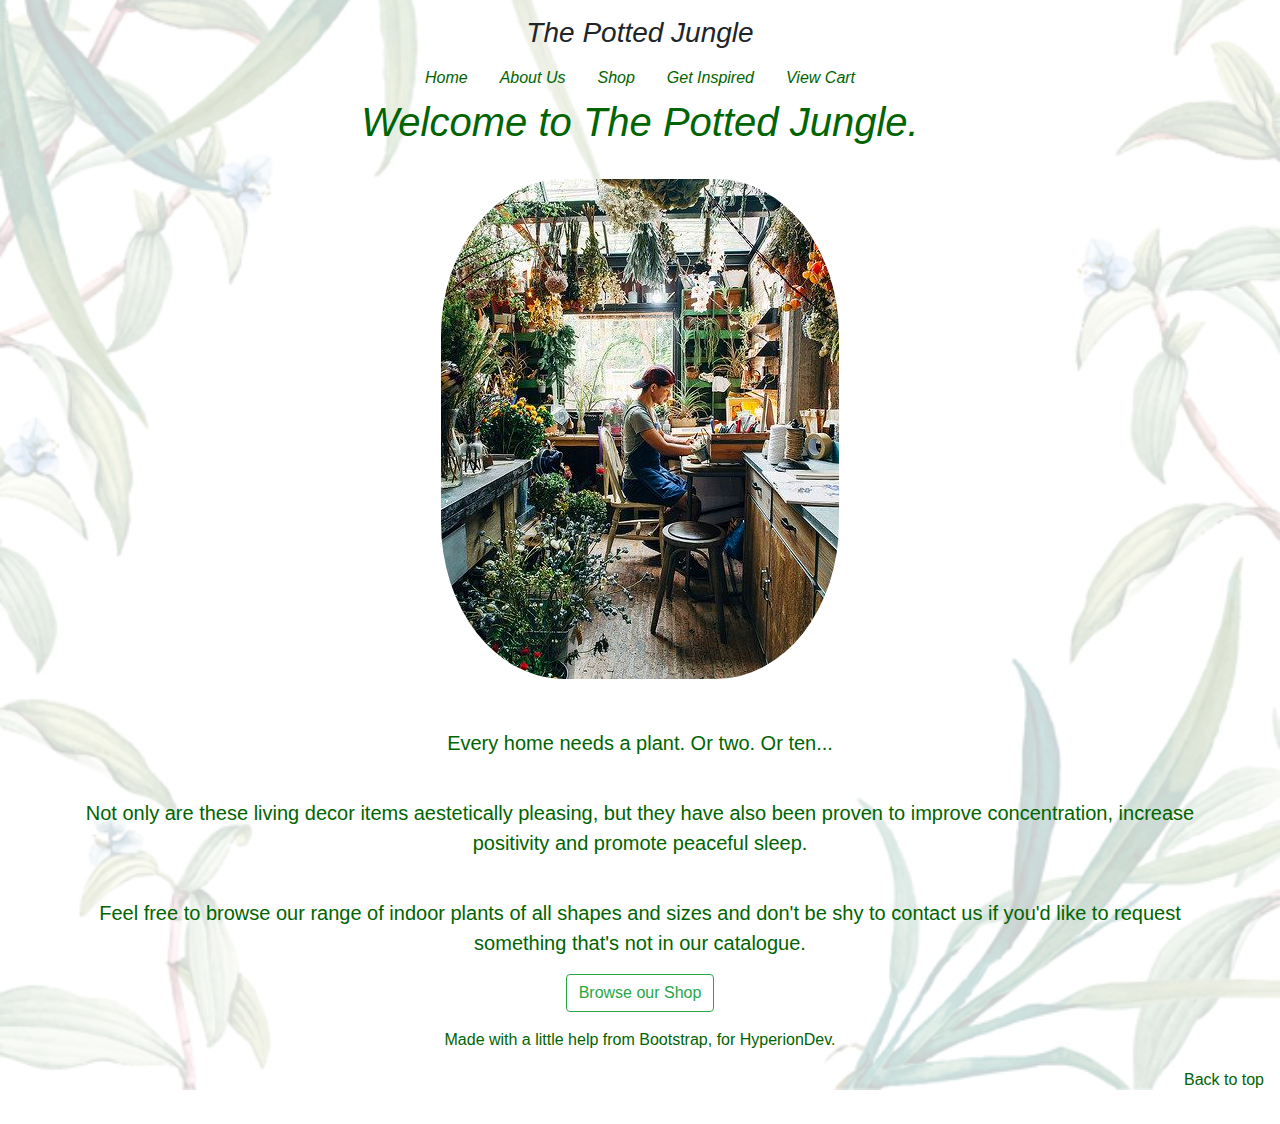
<file: index.html>
<!doctype html>
<html lang="en">

<head>
    <meta charset="utf-8">
    <meta name="viewport" content="width=device-width, initial-scale=1, shrink-to-fit=no">
    <meta name="description" content="">
    <meta name="author" content="Mark Otto, Jacob Thornton, and Bootstrap contributors">
    <meta name="generator" content="Jekyll v3.8.5">
    <title>Potted Jungle</title>
    <link rel="canonical" href="https://getbootstrap.com/docs/4.3/examples/cover/">
    <!-- Bootstrap core CSS -->
    <link rel="stylesheet" href="https://stackpath.bootstrapcdn.com/bootstrap/4.3.1/css/bootstrap.min.css"
        integrity="sha384-ggOyR0iXCbMQv3Xipma34MD+dH/1fQ784/j6cY/iJTQUOhcWr7x9JvoRxT2MZw1T" crossorigin="anonymous">
    <style>
        .bd-placeholder-img {
            font-size: 1.125rem;
            text-anchor: middle;
            -webkit-user-select: none;
            -moz-user-select: none;
            -ms-user-select: none;
            user-select: none;
        }

        @media (min-width: 768px) {
            .bd-placeholder-img-lg {
                font-size: 3.5rem;
            }
        }
    </style>
    <!-- Custom styles for this template -->
    <link href="landing.css" rel="stylesheet">
</head>

<body class="text-center">
    <div class="cover-container d-flex w-100 h-100 p-3 mx-auto flex-column">
        <header class="masthead mb-auto">
            <div class="inner">
                <h3 class="masthead-brand">The Potted Jungle</h3>
                <nav class="nav nav-masthead justify-content-center">
                    <a class="nav-link active" href="index.html">Home</a>
                    <a class="nav-link" href="about.html">About Us</a>
                    <a class="nav-link" href="shop.html">Shop</a>
                    <a class="nav-link" href="inspire.html">Get Inspired</a>
                    <a class="nav-link" href="cart.html">View Cart</a>
                </nav>
            </div>
        </header>
        <main role="main" class="inner cover">
            <h1 class="cover-heading">Welcome to The Potted Jungle.</h1>
            <img src="Photos/insp2.jpg" class="img-fluid" alt="pottedjungle">
            <br>
            <br>
            <div class="intro">
                <div class="container">
                    <div class="row">
                        <div class="col align-self-center">
                            <p class="lead">Every home needs a plant. Or two. Or ten... </p>
                            <br>
                            <p class="lead">Not only are these living decor items aestetically pleasing,
                                but they have also been proven to improve concentration, increase positivity and promote
                                peaceful sleep. </p>
                            <br>
                            <p class="lead"> Feel free to browse our range of indoor plants of all shapes and sizes and
                                don't be shy to contact us if you'd like to request something that's not in our
                                catalogue.</p>
                            <p class="lead">
                                <a href="shop.html" class="btn btn-outline-success">Browse our Shop</a>
                            </p>
                        </div>
                    </div>
                </div>
            </div>
        </main>
        <footer class="mastfoot mt-auto">
            <div class="inner">
                <p>Made with a little help from <a href="https://getbootstrap.com/">Bootstrap</a>, for
                    <a href="https://www.hyperiondev.com/">HyperionDev</a>.</p>
            </div>
            <p class="float-right"><a href="#">Back to top</a></p>
        </footer>
    </div>
</body>

</html>
</file>
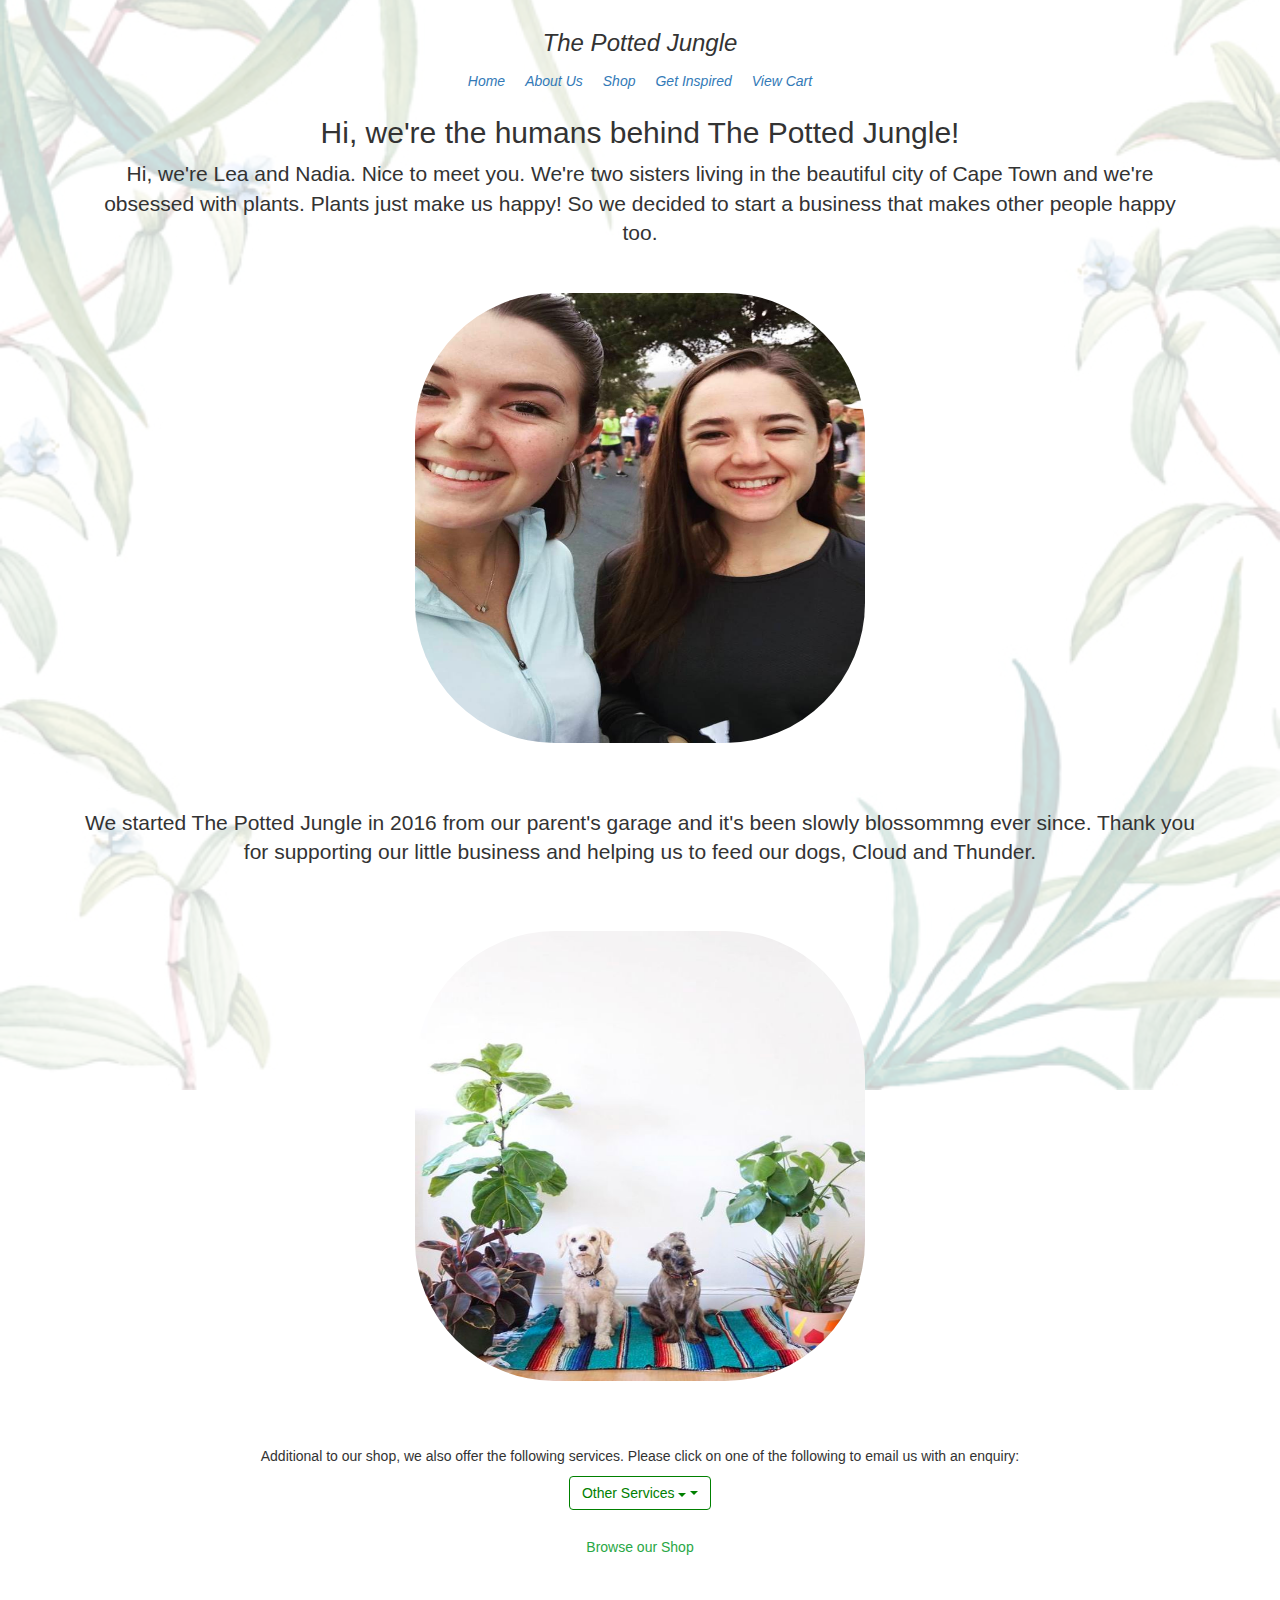
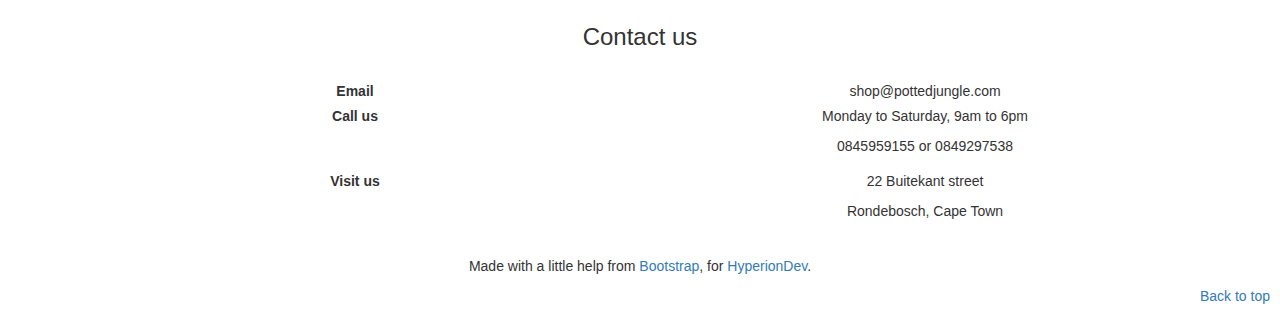
<file: about.html>
<!doctype html>
<html lang="en">

<head>
    <meta charset="utf-8">
    <meta name="viewport" content="width=device-width, initial-scale=1, shrink-to-fit=no">
    <meta name="description" content="">
    <meta name="author" content="Mark Otto, Jacob Thornton, and Bootstrap contributors">
    <meta name="generator" content="Jekyll v3.8.5">
    <title>Potted Jungle</title>
    <link rel="canonical" href="https://getbootstrap.com/docs/4.3/examples/cover/">
    <!-- Bootstrap core CSS -->
    <link rel="stylesheet" href="https://stackpath.bootstrapcdn.com/bootstrap/4.3.1/css/bootstrap.min.css"
        integrity="sha384-ggOyR0iXCbMQv3Xipma34MD+dH/1fQ784/j6cY/iJTQUOhcWr7x9JvoRxT2MZw1T" crossorigin="anonymous">
    <style>
        .bd-placeholder-img {
            font-size: 1.125rem;
            text-anchor: middle;
            -webkit-user-select: none;
            -moz-user-select: none;
            -ms-user-select: none;
            user-select: none;
        }

        @media (min-width: 768px) {
            .bd-placeholder-img-lg {
                font-size: 3.5rem;
            }
        }
    </style>
    <!-- Custom styles for this template -->
    <link href="about.css" rel="stylesheet">
    <script src="https://ajax.googleapis.com/ajax/libs/jquery/1.12.0/jquery.min.js"></script>
    <!-- DropDown Menu files -->
    <meta name="viewport" content="width=device-width, initial-scale=1">
    <link rel="stylesheet" href="https://maxcdn.bootstrapcdn.com/bootstrap/3.4.0/css/bootstrap.min.css">
    <script src="https://ajax.googleapis.com/ajax/libs/jquery/3.4.1/jquery.min.js"></script>
    <script src="https://maxcdn.bootstrapcdn.com/bootstrap/3.4.0/js/bootstrap.min.js"></script>
</head>

<body class="text-center">
    <div class="cover-container d-flex w-100 h-100 p-3 mx-auto flex-column">
        <header class="masthead mb-auto">
            <div class="inner">
                <h3 class="masthead-brand">The Potted Jungle</h3>
                <nav class="nav nav-masthead justify-content-center">
                    <a class="nav-link" href="index.html">Home</a>
                    <a class="nav-link active" href="about.html">About Us</a>
                    <a class="nav-link" href="shop.html">Shop</a>
                    <a class="nav-link" href="inspire.html">Get Inspired</a>
                    <a class="nav-link" href="cart.html">View Cart</a>

                </nav>
            </div>
        </header>
        <main role="main" class="inner cover">
            <h2 class="cover-heading">Hi, we're the humans behind The Potted Jungle!</h2>
            <div class="container">
                <div class="row">
                    <div class="col align-self-center">
                        <p class="lead"> Hi, we're Lea and Nadia. Nice to meet you. We're two sisters living in the
                            beautiful city of Cape Town and we're obsessed with plants. Plants just make us happy! So we
                            decided to start a business that makes other people happy too. </p>
                        <div class="itsme">
                            <img src="Photos/aboutus.jpg" class="img-fluid" alt="LeaNadia" id="LeaNadia">
                        </div>
                        <br>
                        <br>
                        <p class="lead"> We started The Potted Jungle in 2016 from our parent's garage and it's been
                            slowly blossommng ever since. Thank you for supporting our little business and helping us to
                            feed our dogs, Cloud and Thunder. </p>
                        <br>
                        <div class="itsme">
                            <img src="Photos/aboutus2.jpg" class="img-fluid" alt="Workshop" id="Workshop">
                        </div>
                        <br>
                        <br>
                        <p>Additional to our shop, we also offer the following services. Please click on one of the
                            following to email us with an enquiry:

                            <div class="dropdown">
                                <button class="btn btn-primary dropdown-toggle" id="menu1" type="button"
                                    data-toggle="dropdown">Other Services
                                    <span class="caret"></span></button>
                                <ul class="dropdown-menu" role="menu" aria-labelledby="menu1">
                                    <li role="presentation"><a role="menuitem" tabindex="-1"
                                            href="mailto:shop@pottedjungle.com">Corporate Gifts</a></li>
                                    <li role="presentation"><a role="menuitem" tabindex="-1"
                                            href="mailto:shop@pottedjungle.com">Wedding Decor / Table arrangement</a>
                                    </li>
                                    <li role="presentation"><a role="menuitem" tabindex="-1"
                                            href="mailto:shop@pottedjungle.com">Flower arragement workshops</a></li>
                                    <li role="presentation"><a role="menuitem" tabindex="-1"
                                            href="mailto:shop@pottedjungle.com">Office Decor Us</a></li>
                                </ul>
                            </div><br>
                            <p class="lead">
                                <a href="shop.html" class="btn btn-outline-success">Browse our Shop</a>
                            </p>
                            <br>
                            <h3>Contact us</h3>
                            <br>
                            <dl class="row">
                                <dt class="col-sm-6">Email</dt>
                                <dd class="col-sm-6">shop@pottedjungle.com</dd>
                                <dt class="col-sm-6">Call us</dt>
                                <dd class="col-sm-6">
                                    <p>Monday to Saturday, 9am to 6pm</p>
                                    <p>0845959155 or 0849297538</p>
                                </dd>
                                <dt class="col-sm-6">Visit us</dt>
                                <dd class="col-sm-6">
                                    <p>22 Buitekant street</p>
                                    <p>Rondebosch, Cape Town</p>
                                </dd>
                            </dl>
                    </div>
                </div>
            </div>
        </main>
        <footer class="mastfoot mt-auto">
            <div class="inner">
                <p>Made with a little help from <a href="https://getbootstrap.com/">Bootstrap</a>, for
                    <a href="https://www.hyperiondev.com/">HyperionDev</a>.</p>
            </div>
            <p class="float-right"><a href="#">Back to top</a></p>
        </footer>
    </div>
    <script src="about.js"></script>
</body>

</html>
</file>
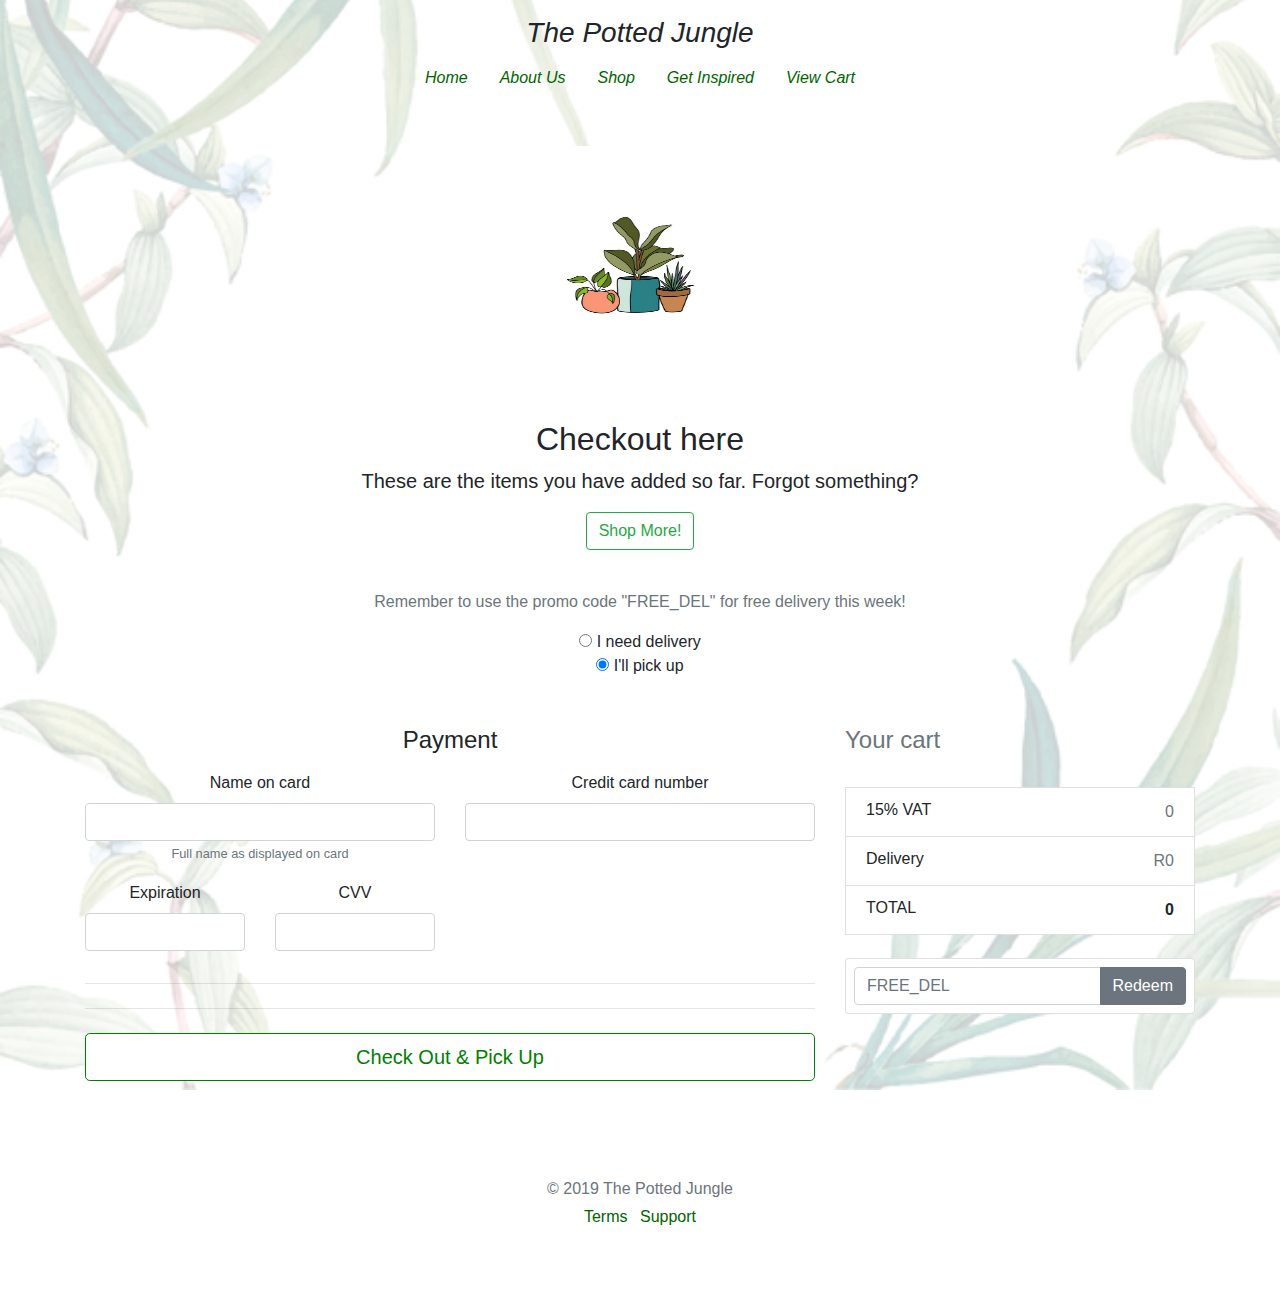
<file: cart.html>
<!doctype html>
<html lang="en">

<head>
    <meta charset="utf-8">
    <meta name="viewport" content="width=device-width, initial-scale=1, shrink-to-fit=no">
    <meta name="description" content="">
    <meta name="author" content="Mark Otto, Jacob Thornton, and Bootstrap contributors">
    <meta name="generator" content="Jekyll v3.8.5">
    <title>The Potted Jungle</title>

    <link rel="canonical" href="https://getbootstrap.com/docs/4.3/examples/checkout/">

    <!-- Bootstrap core CSS -->
    <link rel="stylesheet" href="https://stackpath.bootstrapcdn.com/bootstrap/4.3.1/css/bootstrap.min.css"
        integrity="sha384-ggOyR0iXCbMQv3Xipma34MD+dH/1fQ784/j6cY/iJTQUOhcWr7x9JvoRxT2MZw1T" crossorigin="anonymous">

    <style>
        .bd-placeholder-img {
            font-size: 1.125rem;
            text-anchor: middle;
            -webkit-user-select: none;
            -moz-user-select: none;
            -ms-user-select: none;
            user-select: none;
        }

        @media (min-width: 768px) {
            .bd-placeholder-img-lg {
                font-size: 3.5rem;
            }
        }
    </style>
    <!-- Custom styles for this template -->
    <link href="cart.css" rel="stylesheet">
    <script src="https://ajax.googleapis.com/ajax/libs/jquery/1.12.0/jquery.min.js"></script>
</head>

<body class="bg-light text-center" id="background">
    <div class="cover-container d-flex w-100 h-100 p-3 mx-auto flex-column">
        <header class="masthead mb-auto">
            <div class="inner">
                <h3 class="masthead-brand">The Potted Jungle</h3>
                <nav class="nav nav-masthead justify-content-center">
                    <a class="nav-link active" href="index.html">Home</a>
                    <a class="nav-link" href="about.html">About Us</a>
                    <a class="nav-link" href="shop.html">Shop</a>
                    <a class="nav-link" href="inspire.html">Get Inspired</a>
                    <a class="nav-link" href="cart.html">View Cart</a>

                </nav>
            </div>
        </header>
        <div class="container">
            <div class="py-5 text-center">
                <img class="d-block mx-auto mb-4" src="Photos/pottedLogo.jpg" alt="pottedLogo" width="200" height="250">
                <h2>Checkout here</h2>
                <p class="lead">These are the items you have added so far. Forgot something?</p>
                <p class="lead">
                    <a href="shop.html" class="btn btn-outline-success">Shop More!</a>
                </p>
                <br>
                <p class="text-muted">Remember to use the promo code "FREE_DEL" for free delivery this week!</p>
                <input type="radio" onclick="javascript:deliveryCheck();" name="shipping" value="deliver" id="deliver">
                I need delivery<br>
                <input type="radio" onclick="javascript:deliveryCheck();" name="shipping" value="pickup" id="pickup"
                    checked>
                I'll pick up<br>
            </div>

            <div class="row">
                <div class="col-md-4 order-md-2 mb-4">
                    <h4 class="d-flex justify-content-between align-items-center mb-3">
                        <span class="text-muted">Your cart</span>
                    </h4>
                    <ul class="list-group mb-3" id="product1">
                    </ul>
                    <li class="list-group-item d-flex justify-content-between lh-condensed">
                        <div>
                            <h6 class="my-0">15% VAT</h6>
                        </div>
                        <span class="text-muted" id="vatCost">R0</span>
                    </li>
                    <li class="list-group-item d-flex justify-content-between lh-condensed">
                        <div>
                            <h6 class="my-0">Delivery</h6>
                        </div>
                        <span class="text-muted" id="deliveryCost">R0</span>
                    </li>
                    <li class="list-group-item d-flex justify-content-between">
                        <h6 class="my-0">TOTAL</h6>
                        <strong id="TotalCartPrice">R0</strong>
                    </li>
                    <br>
                    <form class="card p-2">
                        <div class="input-group">
                            <input type="text" class="form-control" placeholder="FREE_DEL" id="freeDelivery">
                            <div class="input-group-append">
                                <button onclick="FreeDelivery()" type="button" class="btn btn-secondary"
                                    id="promoBtn">Redeem</button>
                            </div>
                        </div>
                    </form>

                </div>


                <div class="col-md-8 order-md-1">
                    <div id="shippingAddress" style="display: none">
                        <h4 class="mb-3">Shipping address</h4>
                            <div class="row">
                                <div class="col-md-6 mb-3">
                                    <label for="firstName">First name</label>
                                    <input type="text" class="form-control" id="firstName">
                                </div>
                                <div class="col-md-6 mb-3">
                                    <label for="lastName">Last name</label>
                                    <input type="text" class="form-control" id="lastName" placeholder="" value=""
                                        required>
                                </div>
                            </div>

                            <div class="mb-3">
                                <label for="email">Email <span class="text-muted">(Optional)</span></label>
                                <input type="email" class="form-control" id="email" placeholder="you@example.com">
                            </div>

                            <div class="mb-3">
                                <label for="address">Address</label>
                                <input type="text" class="form-control" id="address" placeholder="1234 Main St"
                                    required>
                            </div>

                            <div class="mb-3">
                                <label for="address2">Address 2 <span class="text-muted">(Optional)</span></label>
                                <input type="text" class="form-control" id="address2" placeholder="Apartment or suite">
                            </div>

                            <div class="row">
                                <div class="col-md-5 mb-3">
                                    <label for="country">Province</label>
                                    <select class="custom-select d-block w-100" id="country" required>
                                        <option value="">Choose...</option>
                                        <option>Eastern Cape</option>
                                        <option>Free State</option>
                                        <option>Gauteng</option>
                                        <option>KwaZulu-Natal</option>
                                        <option>Limpopo</option>
                                        <option>Mpumalanga</option>
                                        <option>North West</option>
                                        <option>Northern Cape</option>
                                        <option>Western Cape</option>
                                    </select>
                                </div>
                                <div class="col-md-3 mb-3">
                                    <label for="zip">Postal code</label>
                                    <input type="text" class="form-control" id="zip" placeholder="" required>
                                </div>
                            </div>
                            <h2 class="text-center" style="color: darkgreen">Delivery Options</h2>
                            <table class="table table-hover">
                                <thead>
                                    <tr>
                                        <th scope="col"></th>
                                        <th scope="col">Closest City</th>
                                        <th scope="col">Delivery Time</th>
                                        <th scope="col">Delivery Cost</th>
                                    </tr>
                                </thead>
                                <tbody>
                                    <tr id="deliverCT" onclick="javascript:CTdeliveryPriceAdd()">
                                        <th scope="row">1</th>
                                        <td>Cape Town</td>
                                        <td>2-4 Business days</td>
                                        <td id="priceCT" class="deliveryPrice">100</td>
                                    </tr>
                                    <tr id="deliverJHB" onclick="javascript:JHBdeliveryPriceAdd()">
                                        <th scope="row">2</th>
                                        <td>Johannesburg</td>
                                        <td>4-6 Business Days</td>
                                        <td id="priceJHB" class="deliveryPrice">200</td>
                                    </tr>
                                    <tr id="deliverDBN" onclick="javascript:DBNdeliveryPriceAdd()">
                                        <th scope="row">3</th>
                                        <td>Durban</td>
                                        <td>6-10 Business Days</td>
                                        <td id="priceDBN" class="deliveryPrice">300</td>
                                    </tr>
                                </tbody>
                            </table>

                    </div>

                    <h4 class="mb-3">Payment</h4>
                    <div class="row">
                        <div class="col-md-6 mb-3">
                            <label for="cc-name">Name on card</label>
                            <input type="text" class="form-control" id="cc-name" placeholder="" required>
                            <small class="text-muted">Full name as displayed on card</small>
                        </div>
                        <div class="col-md-6 mb-3">
                            <label for="cc-number">Credit card number</label>
                            <input type="text" class="form-control" id="cc-number" placeholder="" required>
                        </div>
                    </div>
                    <div class="row">
                        <div class="col-md-3 mb-3">
                            <label for="cc-expiration">Expiration</label>
                            <input type="text" class="form-control" id="cc-expiration" placeholder="" required>
                        </div>
                        <div class="col-md-3 mb-3">
                            <label for="cc-cvv">CVV</label>
                            <input type="text" class="form-control" id="cc-cvv" placeholder="" required>
                        </div>
                    </div>
                    <hr class="mb-4" id="checkOutDeliverHR">
                    <button class="btn btn-primary btn-lg btn-block" onclick="javascript:checkOutDeliver();"
                        type="button" id="checkoutDeliver" style="display: none">Check Out & Deliver</button>
                    <hr class="mb-4" id="checkoutPickUpHR">
                    <button class="btn btn-primary btn-lg btn-block" onclick="javascript:checkOutPickUp();"
                        type="button" id="checkoutPickUp">Check Out & Pick Up </button>
                </div>
            </div>

            <footer class="my-5 pt-5 text-muted text-center text-small">
                <p class="mb-1">&copy; 2019 The Potted Jungle</p>
                <ul class="list-inline">
                    <li class="list-inline-item"><a href="#">Terms</a></li>
                    <li class="list-inline-item"><a href="#">Support</a></li>
                </ul>
            </footer>
        </div>
        <script>
            window.jQuery || document.write('<script src="/docs/4.3/assets/js/vendor/jquery-slim.min.js"><\/script>')
        </script>
        <script src="cart.js"></script>
        <script src="combined.js"></script>
    </div>
</body>

</html>
</file>
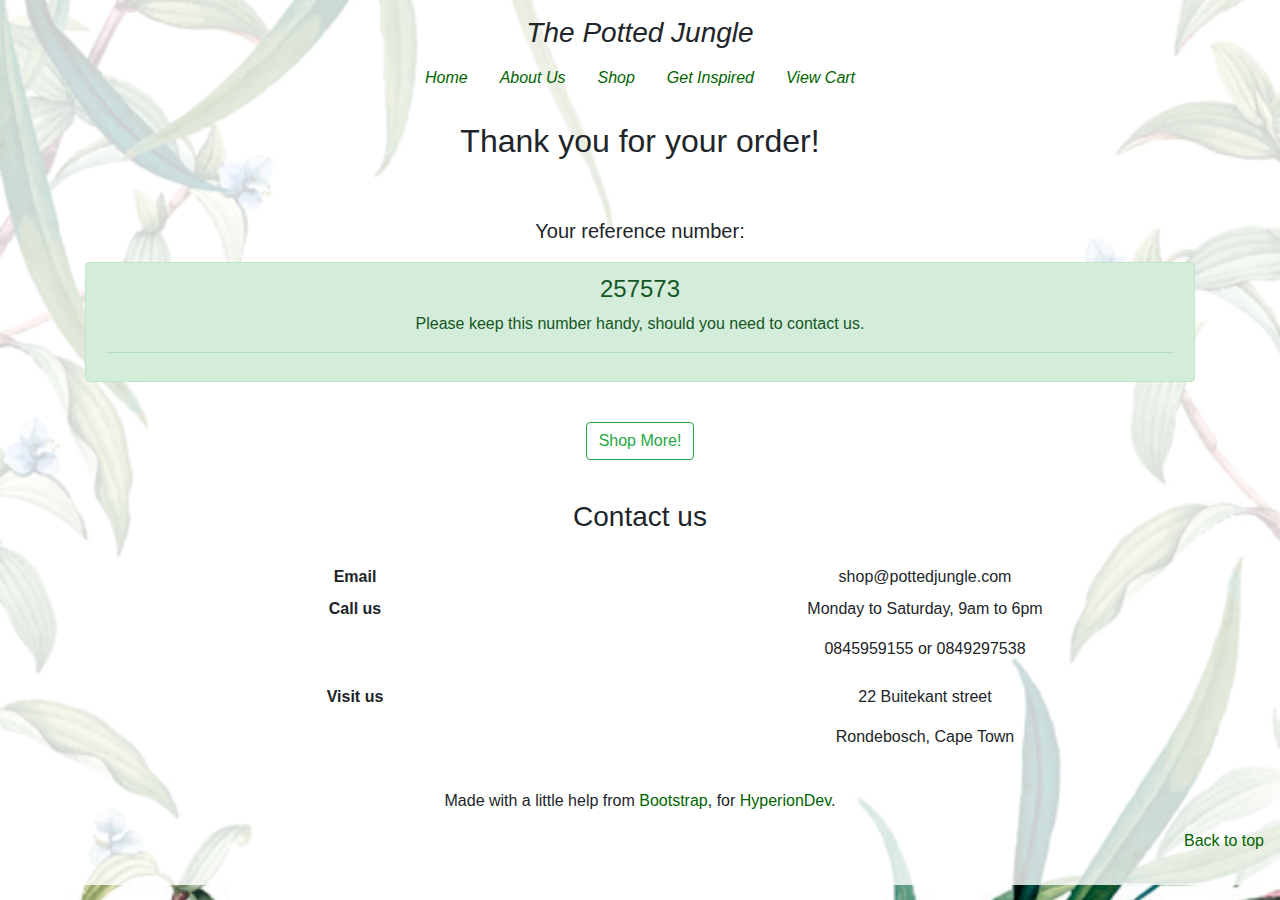
<file: orderConfirm.html>
<!doctype html>
<html lang="en">

<head>
    <meta charset="utf-8">
    <meta name="viewport" content="width=device-width, initial-scale=1, shrink-to-fit=no">
    <meta name="description" content="">
    <meta name="author" content="Mark Otto, Jacob Thornton, and Bootstrap contributors">
    <meta name="generator" content="Jekyll v3.8.5">
    <title>Potted Jungle</title>
    <link rel="canonical" href="https://getbootstrap.com/docs/4.3/examples/cover/">
    <!-- Bootstrap core CSS -->
    <link rel="stylesheet" href="https://stackpath.bootstrapcdn.com/bootstrap/4.3.1/css/bootstrap.min.css"
        integrity="sha384-ggOyR0iXCbMQv3Xipma34MD+dH/1fQ784/j6cY/iJTQUOhcWr7x9JvoRxT2MZw1T" crossorigin="anonymous">
    <style>
        .bd-placeholder-img {
            font-size: 1.125rem;
            text-anchor: middle;
            -webkit-user-select: none;
            -moz-user-select: none;
            -ms-user-select: none;
            user-select: none;
        }

        @media (min-width: 768px) {
            .bd-placeholder-img-lg {
                font-size: 3.5rem;
            }
        }
    </style>
    <!-- Custom styles for this template -->
    <link href="about.css" rel="stylesheet">
</head>

<body class="text-center" id="orderConfirm" onload="refNumber()">
    <div class="cover-container d-flex w-100 h-100 p-3 mx-auto flex-column">
        <header class="masthead mb-auto">
            <div class="inner">
                <h3 class="masthead-brand">The Potted Jungle</h3>
                <nav class="nav nav-masthead justify-content-center">
                    <a class="nav-link" href="index.html">Home</a>
                    <a class="nav-link active" href="about.html">About Us</a>
                    <a class="nav-link" href="shop.html">Shop</a>
                    <a class="nav-link" href="inspire.html">Get Inspired</a>
                    <a class="nav-link" href="cart.html">View Cart</a>

                </nav>
            </div>
        </header>
        <main role="main" class="inner cover">
            <br>
            <h2 class="cover-heading">Thank you for your order! </h2>
            <br>
            <br>
            <div class="container">
                <div class="row">
                    <div class="col align-self-center">
                        <p class="lead"> Your reference number: </p>
                        <div class="alert alert-success" role="alert">
                            <h4 class="alert-heading" id="refNumber">Reference Number</h4>
                            <p>Please keep this number handy, should you need to contact us. </p>
                            <hr>
                        </div>
                        <br>
                        <p class="lead">
                            <a href="shop.html" class="btn btn-outline-success">Shop More!</a>
                        </p>
                        <br>
                        <h3>Contact us</h3>
                        <br>
                        <dl class="row">
                            <dt class="col-sm-6">Email</dt>
                            <dd class="col-sm-6">shop@pottedjungle.com</dd>
                            <dt class="col-sm-6">Call us</dt>
                            <dd class="col-sm-6">
                                <p>Monday to Saturday, 9am to 6pm</p>
                                <p>0845959155 or 0849297538</p>
                            </dd>
                            <dt class="col-sm-6">Visit us</dt>
                            <dd class="col-sm-6">
                                <p>22 Buitekant street</p>
                                <p>Rondebosch, Cape Town</p>
                            </dd>
                        </dl>
                    </div>
                </div>
            </div>
        </main>
        <footer class="mastfoot mt-auto">
            <div class="inner">
                <p>Made with a little help from <a href="https://getbootstrap.com/">Bootstrap</a>, for
                    <a href="https://www.hyperiondev.com/">HyperionDev</a>.</p>
            </div>
            <p class="float-right"><a href="#">Back to top</a></p>
        </footer>
    </div>
    <script src="cart.js"></script>
    <script src="orderConfirm.js"></script>

</body>

</html>
</file>
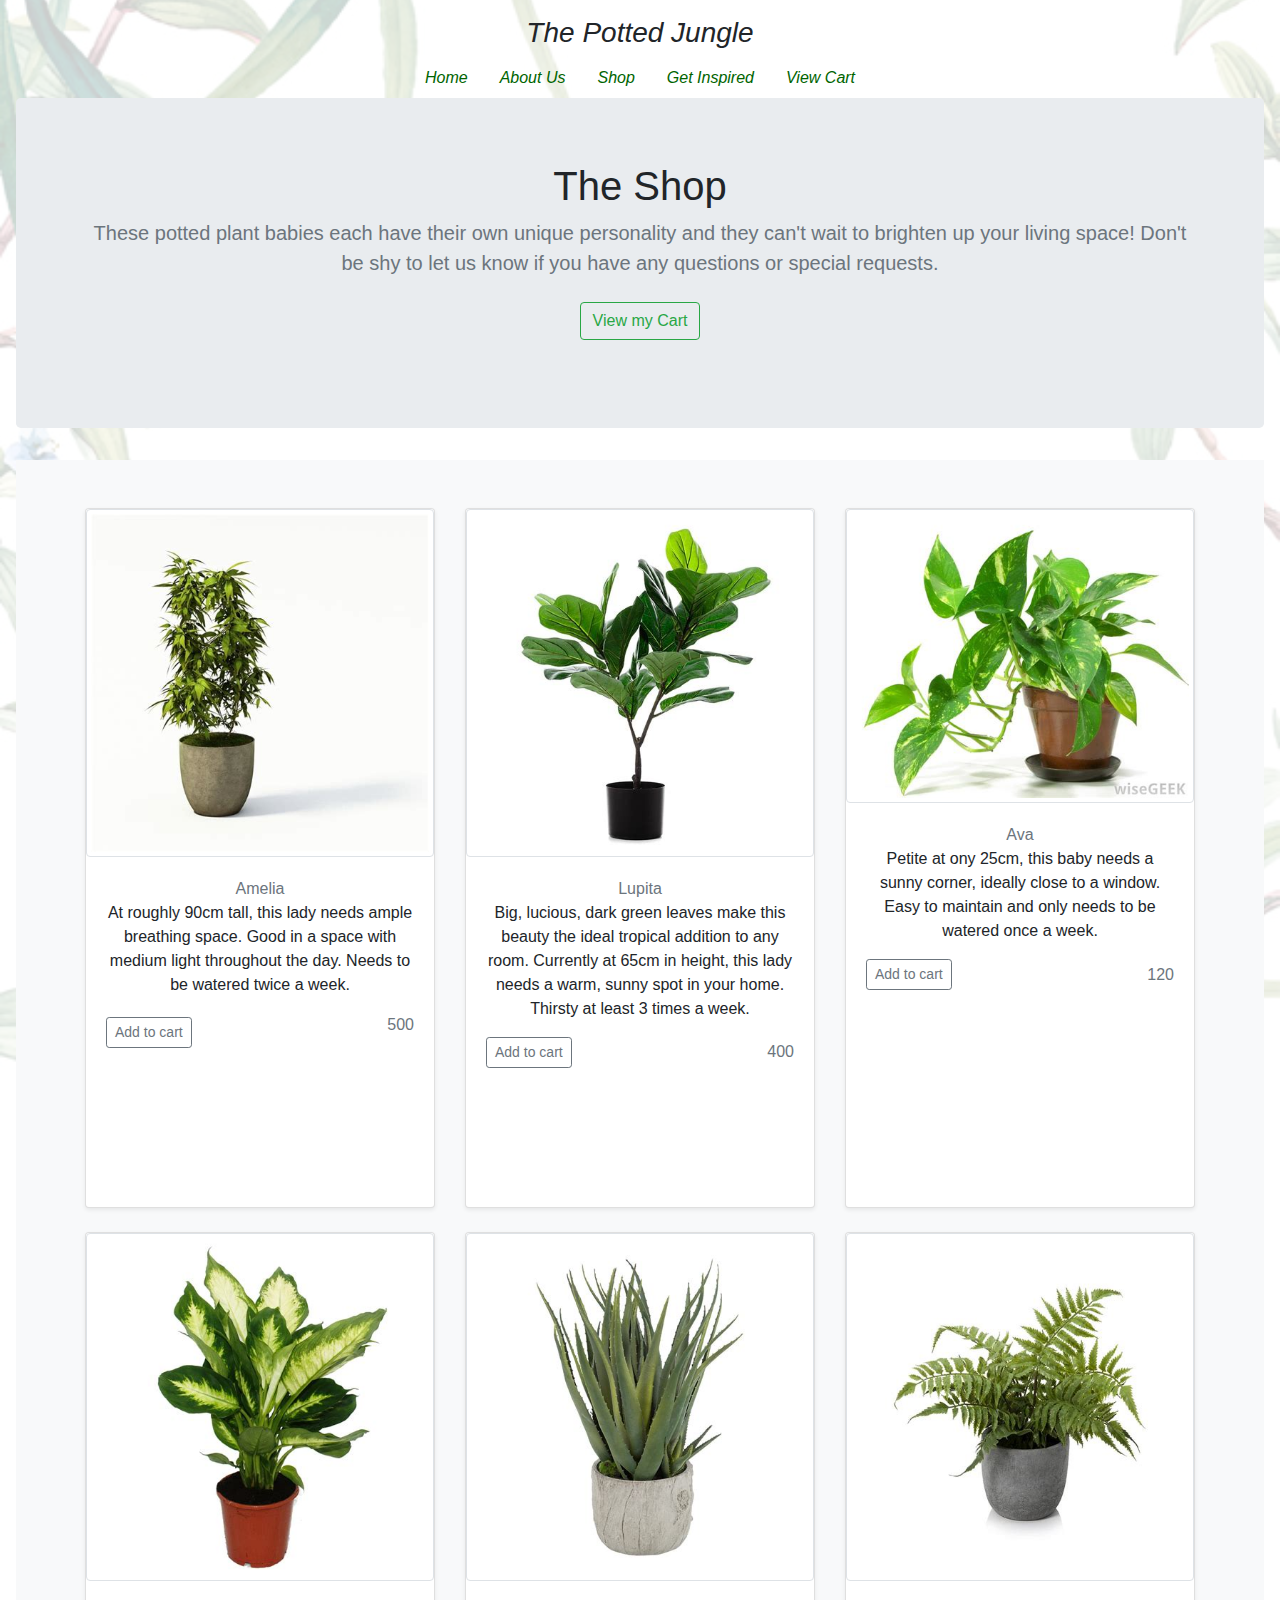
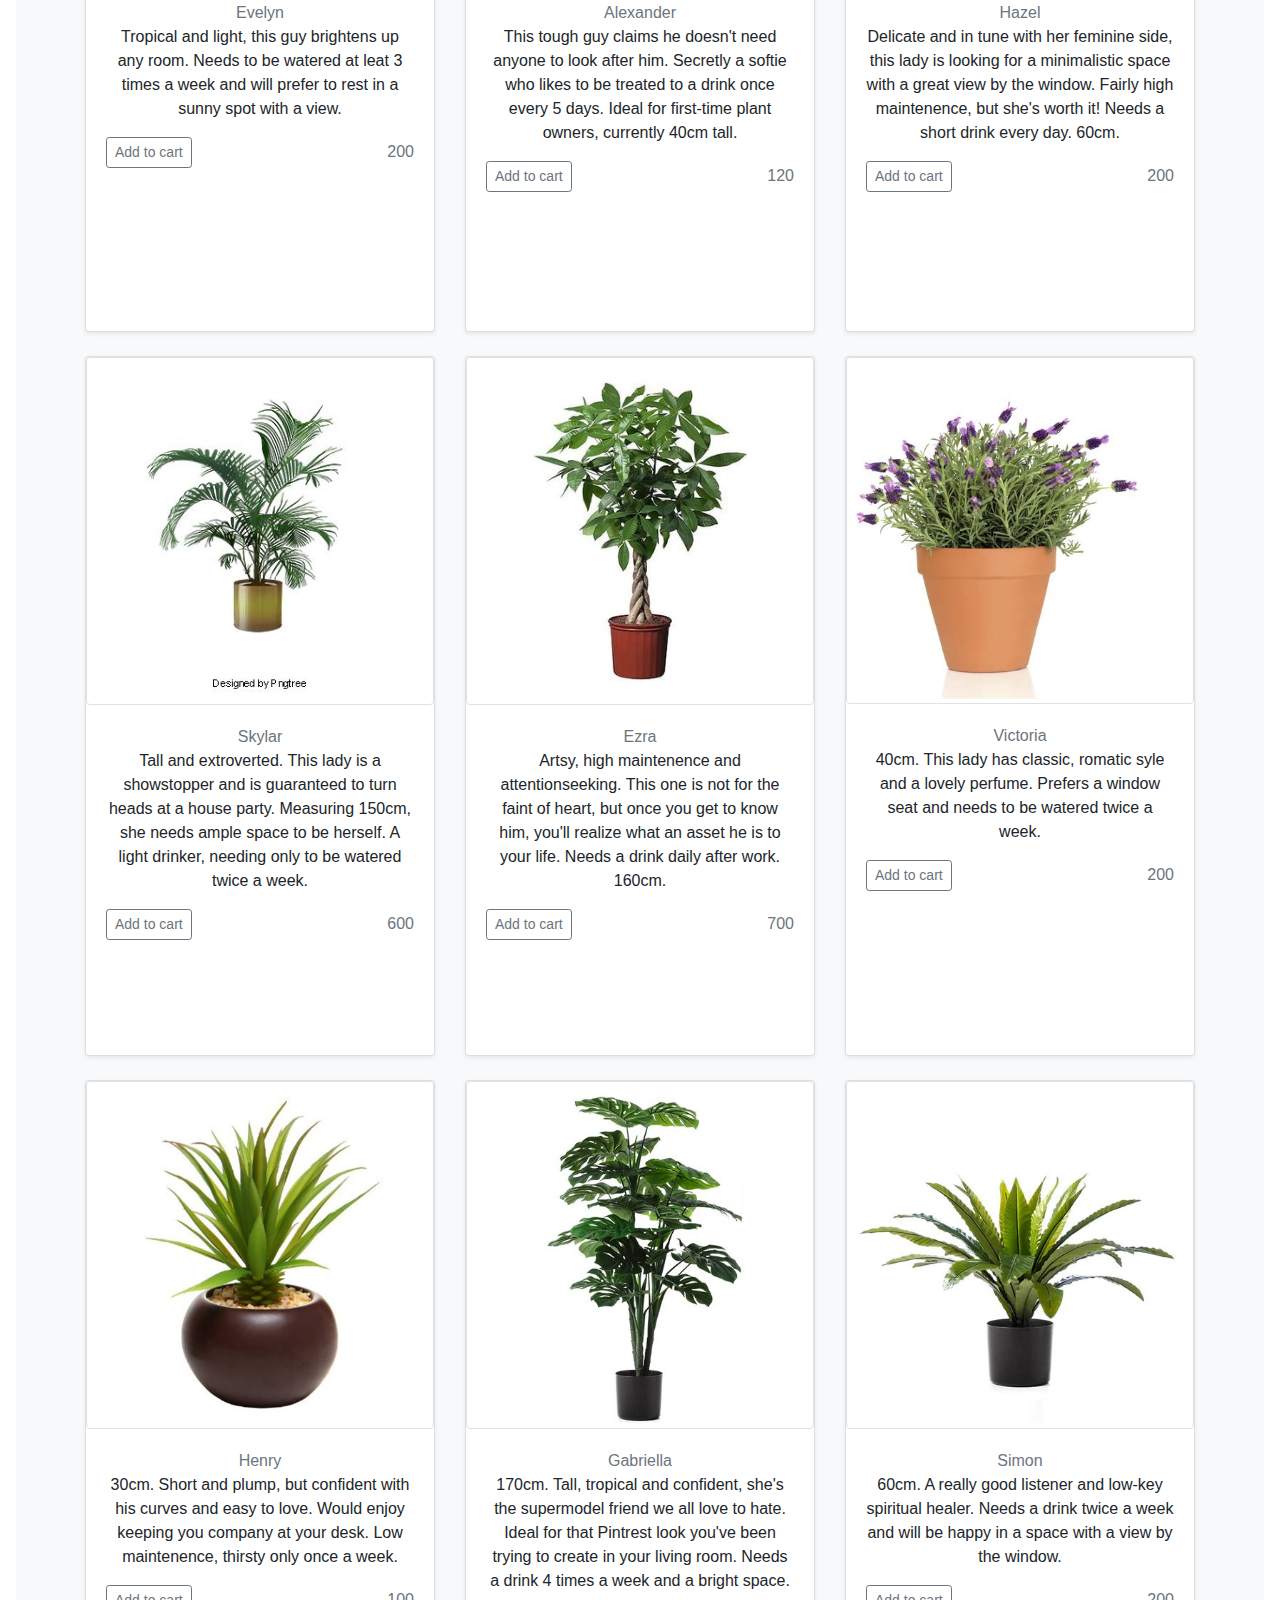
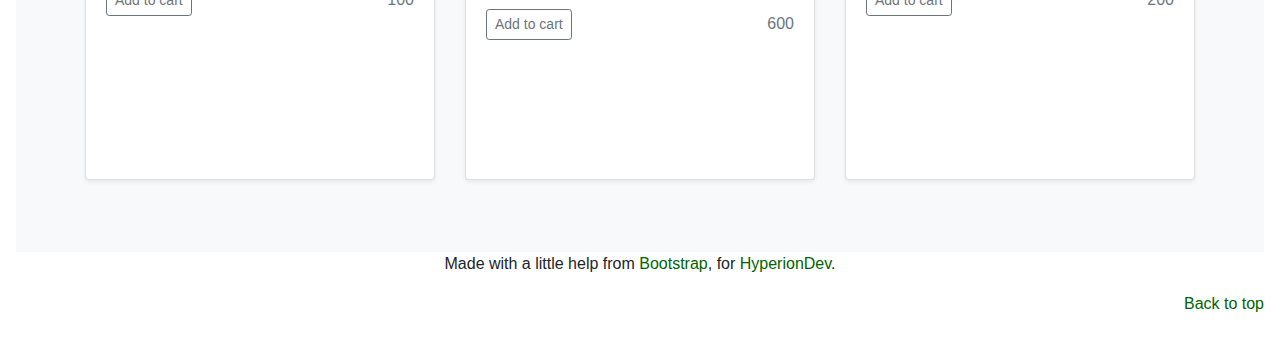
<file: shop.html>
<!doctype html>
<html lang="en">

<head>
    <meta charset="utf-8">
    <meta name="viewport" content="width=device-width, initial-scale=1, shrink-to-fit=no">
    <meta name="description" content="">
    <meta name="author" content="">
    <link rel="icon" href="../../../../favicon.ico">
    <title>Potted Jungle</title>
    <link rel="canonical" href="https://getbootstrap.com/docs/4.1/examples/album/">
    <!-- Bootstrap core CSS -->
    <link rel="stylesheet" href="https://stackpath.bootstrapcdn.com/bootstrap/4.3.1/css/bootstrap.min.css"
        integrity="sha384-ggOyR0iXCbMQv3Xipma34MD+dH/1fQ784/j6cY/iJTQUOhcWr7x9JvoRxT2MZw1T" crossorigin="anonymous">
    <!-- Custom styles for this template -->
    <link href="shop.css" rel="stylesheet">
    <style>
        .leandri-card {
            height: 700px;
        }

        .leandri-card img {
            object-fit: contain;
            max-width: 100%;
            max-height: 100%;
            width: auto;
            height: auto;
        }
    </style>
</head>

<body class="text-center">
    <div class="cover-container d-flex w-100 h-100 p-3 mx-auto flex-column">
        <header class="masthead mb-auto">
            <div class="inner">
                <h3 class="masthead-brand">The Potted Jungle</h3>
                <nav class="nav nav-masthead justify-content-center">
                    <a class="nav-link active" href="index.html">Home</a>
                    <a class="nav-link" href="about.html">About Us</a>
                    <a class="nav-link active" href="shop.html">Shop</a>
                    <a class="nav-link" href="inspire.html">Get Inspired</a>
                    <a class="nav-link" href="cart.html">View Cart</a>

                </nav>
            </div>
        </header>
        <main role="main">
            <section class="jumbotron text-center">
                <div class="container">
                    <h1 class="jumbotron-heading">The Shop</h1>
                    <p class="lead text-muted"> These potted plant babies each have their own unique personality and
                        they can't wait to brighten up your living space! Don't be shy to let us know if you have any
                        questions or special requests. </p>
                    <p>
                        <a href="cart.html" class="btn btn-outline-success my-2">View my Cart</a>
                    </p>
                </div>
            </section>
            <div class="album py-5 bg-light">
                <div class="container">
                    <div class="row">
                        <div class="col-md-4">
                            <div class="card mb-4 shadow-sm leandri-card">
                                <img src="Photos/plant1.jpg" alt="Plant 1" class="img-thumbnail rounded">
                                <!--Thumbnails allow us to style images easily in a grid format such as lists of products, portfolios etc. https://www.tutorialrepublic.com/twitter-bootstrap-tutorial/bootstrap-images.php-->
                                <div class="card-body">
                                    <medium class="text-muted" id="Amelia">Amelia</medium>
                                    <p class="card-text">At roughly 90cm tall, this lady needs ample breathing space.
                                        Good in a space with medium light throughout the day. Needs to be watered twice
                                        a week. </p>
                                    <p id="test"></p>
                                    <div class="d-flex justify-content-between align-items-center">
                                        <div class="btn-group">
                                            <button id="buyAmelia" onclick="javascript:cartAmelia();" type="button"
                                                class="btn btn-sm btn-outline-secondary">Add to cart</button>
                                        </div>
                                        <p class="text-muted" id="priceAmelia">500</p>
                                    </div>
                                </div>
                            </div>
                        </div>
                        <div class="col-md-4">
                            <div class="card mb-4 shadow-sm leandri-card">
                                <img src="Photos/plant2.jpg" alt="Plant 2" class="img-thumbnail rounded">
                                <div class="card-body">
                                    <medium class="text-muted" id="Lupita">Lupita</medium>
                                    <p class="card-text"> Big, lucious, dark green leaves make this beauty the ideal
                                        tropical addition to any room. Currently at 65cm in height, this lady needs a
                                        warm, sunny spot in your home. Thirsty at least 3 times a week. </p>
                                    <div class="d-flex justify-content-between align-items-center">
                                        <div class="btn-group">
                                            <button id="buyLupita" onclick="javascript:cartLupita();" type="button"
                                                class="btn btn-sm btn-outline-secondary">Add to cart</button>
                                        </div>
                                        <medium class="text-muted" id="priceLupita"> 400</medium>
                                    </div>
                                </div>
                            </div>
                        </div>
                        <div class="col-md-4">
                            <div class="card mb-4 shadow-sm leandri-card">
                                <img src="Photos/plant3.jpg" alt="Plant 3" class="img-thumbnail">
                                <div class="card-body">
                                    <medium class="text-muted" id="Ava">Ava</medium>
                                    <p class="card-text"> Petite at ony 25cm, this baby needs a sunny corner, ideally
                                        close to a window. Easy to maintain and only needs to be watered once a week.
                                    </p>
                                    <div class="d-flex justify-content-between align-items-center">
                                        <div class="btn-group">
                                            <button id="buyAva" onclick="javascript:cartAva();" type="button"
                                                class="btn btn-sm btn-outline-secondary">Add to cart</button>
                                        </div>
                                        <medium class="text-muted" id="priceAva">120</medium>
                                    </div>
                                </div>
                            </div>
                        </div>
                        <div class="col-md-4">
                            <div class="card mb-4 shadow-sm leandri-card">
                                <img src="Photos/plant4.jpg" alt="Plant 4" class="img-thumbnail">
                                <div class="card-body">
                                    <medium class="text-muted" id="Evelyn">Evelyn</medium>
                                    <p class="card-text"> Tropical and light, this guy brightens up any room. Needs to
                                        be watered at leat 3 times a week and will prefer to rest in a sunny spot with a
                                        view. </p>
                                    <div class="d-flex justify-content-between align-items-center">
                                        <div class="btn-group">
                                            <button id="buyEvelyn" onclick="javascript:cartEvelyn();" type="button"
                                                class="btn btn-sm btn-outline-secondary">Add to cart</button>
                                        </div>
                                        <medium class="text-muted" id="priceEvelyn">200</medium>
                                    </div>
                                </div>
                            </div>
                        </div>
                        <div class="col-md-4">
                            <div class="card mb-4 shadow-sm leandri-card">
                                <img src="Photos/plant5.jpg" alt="Plant 5" class="img-thumbnail">
                                <div class="card-body">
                                    <medium class="text-muted" id="Alexander">Alexander</medium>
                                    <p class="card-text"> This tough guy claims he doesn't need anyone to look after
                                        him. Secretly a softie who likes to be treated to a drink once every 5 days.
                                        Ideal for first-time plant owners, currently 40cm tall. </p>
                                    <div class="d-flex justify-content-between align-items-center">
                                        <div class="btn-group">
                                            <button id="buyAlexander" onclick="javascript:cartAlexander();"
                                                type="button" class="btn btn-sm btn-outline-secondary">Add to
                                                cart</button>
                                        </div>
                                        <medium class="text-muted" id="priceAlexander">120</medium>
                                    </div>
                                </div>
                            </div>
                        </div>
                        <div class="col-md-4">
                            <div class="card mb-4 shadow-sm leandri-card">
                                <img src="Photos/plant6.jpg" alt="Plant 6" class="img-thumbnail">
                                <div class="card-body">
                                    <medium class="text-muted" id="Hazel">Hazel</medium>
                                    <p class="card-text"> Delicate and in tune with her feminine side, this lady is
                                        looking for a minimalistic space with a great view by the window. Fairly high
                                        maintenence, but she's worth it! Needs a short drink every day. 60cm. </p>
                                    <div class="d-flex justify-content-between align-items-center">
                                        <div class="btn-group">
                                            <button id="buyHazel" onclick="javascript:cartHazel();" type="button"
                                                class="btn btn-sm btn-outline-secondary">Add to cart</button>
                                        </div>
                                        <medium class="text-muted" id="priceHazel">200</medium>
                                    </div>
                                </div>
                            </div>
                        </div>
                        <div class="col-md-4">
                            <div class="card mb-4 shadow-sm leandri-card">
                                <img src="Photos/plant7.jpg" alt="Plant 7" class="img-thumbnail">
                                <div class="card-body">
                                    <medium class="text-muted" id="Skylar">Skylar</medium>
                                    <p class="card-text"> Tall and extroverted. This lady is a showstopper and is
                                        guaranteed to turn heads at a house party. Measuring 150cm, she needs ample
                                        space to be herself. A light drinker, needing only to be watered twice a week.
                                    </p>
                                    <div class="d-flex justify-content-between align-items-center">
                                        <div class="btn-group">
                                            <button id="buySkylar" onclick="javascript:cartSkylar();" type="button"
                                                class="btn btn-sm btn-outline-secondary">Add to cart</button>
                                        </div>
                                        <medium class="text-muted" id="priceSkylar">600</medium>
                                    </div>
                                </div>
                            </div>
                        </div>
                        <div class="col-md-4">
                            <div class="card mb-4 shadow-sm leandri-card">
                                <img src="Photos/plant8.jpg" alt="Plant 8" class="img-thumbnail">
                                <div class="card-body">
                                    <medium class="text-muted" id="Ezra">Ezra</medium>
                                    <p class="card-text"> Artsy, high maintenence and attentionseeking. This one is not
                                        for the faint of heart, but once you get to know him, you'll realize what an
                                        asset he is to your life. Needs a drink daily after work. 160cm. </p>
                                    <div class="d-flex justify-content-between align-items-center">
                                        <div class="btn-group">
                                            <button id="buyEzra" onclick="javascript:cartEzra();" type="button"
                                                class="btn btn-sm btn-outline-secondary">Add to cart</button>
                                        </div>
                                        <medium class="text-muted" id="priceEzra">700</medium>
                                    </div>
                                </div>
                            </div>
                        </div>
                        <div class="col-md-4">
                            <div class="card mb-4 shadow-sm leandri-card">
                                <img src="Photos/plant10.jpg" alt="Plant 10" class="img-thumbnail">
                                <div class="card-body">
                                    <medium class="text-muted" id="Victoria">Victoria</medium>
                                    <p class="card-text"> 40cm. This lady has classic, romatic syle and a lovely
                                        perfume. Prefers a window seat and needs to be watered twice a week. </p>
                                    <div class="d-flex justify-content-between align-items-center">
                                        <div class="btn-group">
                                            <button id="buyVictoria" onclick="javascript:cartVictoria();" type="button"
                                                class="btn btn-sm btn-outline-secondary">Add to cart</button>
                                        </div>
                                        <medium class="text-muted" id="priceVictoria">200</medium>
                                    </div>
                                </div>
                            </div>
                        </div>
                        <div class="col-md-4">
                            <div class="card mb-4 shadow-sm leandri-card">
                                <img src="Photos/plant11.jpg" alt="Plant 11" class="img-thumbnail">
                                <div class="card-body">
                                    <medium class="text-muted" id="Henry">Henry</medium>
                                    <p class="card-text"> 30cm. Short and plump, but confident with his curves and easy
                                        to love. Would enjoy keeping you company at your desk. Low maintenence, thirsty
                                        only once a week. </p>
                                    <div class="d-flex justify-content-between align-items-center">
                                        <div class="btn-group">
                                            <button id="buyHenry" onclick="javascript:cartHenry();" type="button"
                                                class="btn btn-sm btn-outline-secondary">Add to cart</button>
                                        </div>
                                        <medium class="text-muted" id="priceHenry">100</medium>
                                    </div>
                                </div>
                            </div>
                        </div>
                        <div class="col-md-4">
                            <div class="card mb-4 shadow-sm leandri-card">
                                <img src="Photos/plant12.jpg" alt="Plant 12" class="img-thumbnail">
                                <div class="card-body">
                                    <medium class="text-muted" id="Gabriella">Gabriella</medium>
                                    <p class="card-text"> 170cm. Tall, tropical and confident, she's the supermodel
                                        friend we all love to hate. Ideal for that Pintrest look you've been trying to
                                        create in your living room. Needs a drink 4 times a week and a bright space.
                                    </p>
                                    <div class="d-flex justify-content-between align-items-center">
                                        <div class="btn-group">
                                            <button id="buyGabriella" onclick="javascript:cartGabriella();"
                                                type="button" class="btn btn-sm btn-outline-secondary">Add to
                                                cart</button>
                                        </div>
                                        <medium class="text-muted" id="priceGabriella">600</medium>
                                    </div>
                                </div>
                            </div>
                        </div>
                        <div class="col-md-4">
                            <div class="card mb-4 shadow-sm leandri-card">
                                <img src="Photos/plant9.jpg" alt="Plant 9" class="img-thumbnail">
                                <div class="card-body">
                                    <medium class="text-muted" id="Simon">Simon</medium>
                                    <p class="card-text"> 60cm. A really good listener and low-key spiritual healer.
                                        Needs a drink twice a week and will be happy in a space with a view by the
                                        window. </p>
                                    <div class="d-flex justify-content-between align-items-center">
                                        <div class="btn-group">
                                            <button id="buySimon" onclick="javascript:cartSimon();" type="button"
                                                class="btn btn-sm btn-outline-secondary">Add to cart</button>
                                        </div>
                                        <medium class="text-muted" id="priceSimon">200</medium>
                                    </div>
                                </div>
                            </div>
                        </div>
                    </div>
                </div>
            </div>
        </main>
        <footer class="mastfoot mt-auto">
            <div class="inner">
                <p>Made with a little help from <a href="https://getbootstrap.com/">Bootstrap</a>, for
                    <a href="https://www.hyperiondev.com/">HyperionDev</a>.</p>
            </div>
            <p class="float-right"><a href="#">Back to top</a></p>
        </footer>
        <!-- Bootstrap core JavaScript
    ================================================== -->
        <!-- Placed at the end of the document so the pages load faster -->
        <script src="https://code.jquery.com/jquery-3.3.1.slim.min.js"
            integrity="sha384-q8i/X+965DzO0rT7abK41JStQIAqVgRVzpbzo5smXKp4YfRvH+8abtTE1Pi6jizo" crossorigin="anonymous">
        </script>
        <script src="https://cdnjs.cloudflare.com/ajax/libs/popper.js/1.14.7/umd/popper.min.js"
            integrity="sha384-UO2eT0CpHqdSJQ6hJty5KVphtPhzWj9WO1clHTMGa3JDZwrnQq4sF86dIHNDz0W1" crossorigin="anonymous">
        </script>
        <script src="https://stackpath.bootstrapcdn.com/bootstrap/4.3.1/js/bootstrap.min.js"
            integrity="sha384-JjSmVgyd0p3pXB1rRibZUAYoIIy6OrQ6VrjIEaFf/nJGzIxFDsf4x0xIM+B07jRM" crossorigin="anonymous">
        </script>
        <script src="shop.js"></script>
        <script src="cart.js"></script>
        <!--<script src="combined.js"></script>-->

    </div>
</body>

</html>
</file>
<file: landing.css>
p {
	font-family: Arial, Helvetica;
	font-style: normal;
	color: darkgreen;
}
h1{
	font-family: Arial, Helvetica;
	font-style: italic;
	color: darkgreen;
}
html { 
  background: url(Photos/landbackgr.jpg) no-repeat center center fixed; 
  -webkit-background-size: cover;
  -moz-background-size: cover;
  -o-background-size: cover;
  background-size: cover;
}
body {
	background-color: #FFFC !important;
}
img {
  -webkit-filter: saturate(120%);
  padding: 25px;
  filter: saturate(120%);
  border-radius: 33%;
  border-style: 1px solid darkgreen;
}
a {
	color: darkgreen;
}
header{
	font-style: italic;
}
.intro div{
	color: lightblue;
}
</file>
<file: about.css>
body {
	background-color: #FFFC !important;
}
html { 
  background: url(Photos/landbackgr.jpg) no-repeat center center fixed; 
  -webkit-background-size: cover;
  -moz-background-size: cover;
  -o-background-size: cover;
  background-size: cover;
}
img {
  -webkit-filter: saturate(120%);
  padding: 25px;
  filter: saturate(120%);
  border-radius: 33%;
  border-style: 1px solid darkgreen;
}
a {
	color: darkgreen;
}
header{
	font-style: italic;
}
/*GROW*/
.itsme img {
  height: 500px;
  width: 500px;
 
  -webkit-transition: all 1s ease;
     -moz-transition: all 1s ease;
       -o-transition: all 1s ease;
      -ms-transition: all 1s ease;
          transition: all 1s ease;
}
 
.itsme img:hover {
  width: 600px;
  height: 600px;
}
#menu1{
    color: green;
    background-color: white;
    border-color: green;
}
</file>
<file: cart.css>
html { 
  background: url(Photos/landbackgr.jpg) no-repeat center center fixed; 
  -webkit-background-size: cover;
  -moz-background-size: cover;
  -o-background-size: cover;
  background-size: cover;
}
.bg-light {
	background-color: #FFFC !important;
}
a {
    color: darkgreen;
  }
  header{
    font-style: italic;
  }
.btn.btn-primary.btn-lg.btn-block{
  color: green;
  background-color: white;
  border-color: green;
}
</file>
<file: shop.css>
body {
	background-color: #FFFC !important;
}
html { 
  background: url(Photos/landbackgr.jpg) no-repeat center center fixed; 
  -webkit-background-size: cover;
  -moz-background-size: cover;
  -o-background-size: cover;
  background-size: cover;
}
th, td {
  padding: 15px;
  text-align: left;
}
tr:hover {background-color: #f5f5f5;}
thead{
  color: darkgreen;
}
table{
  border:1px solid darkgreen;
}
a {
  color: darkgreen;
}
header{
  font-style: italic;
}
</file>
